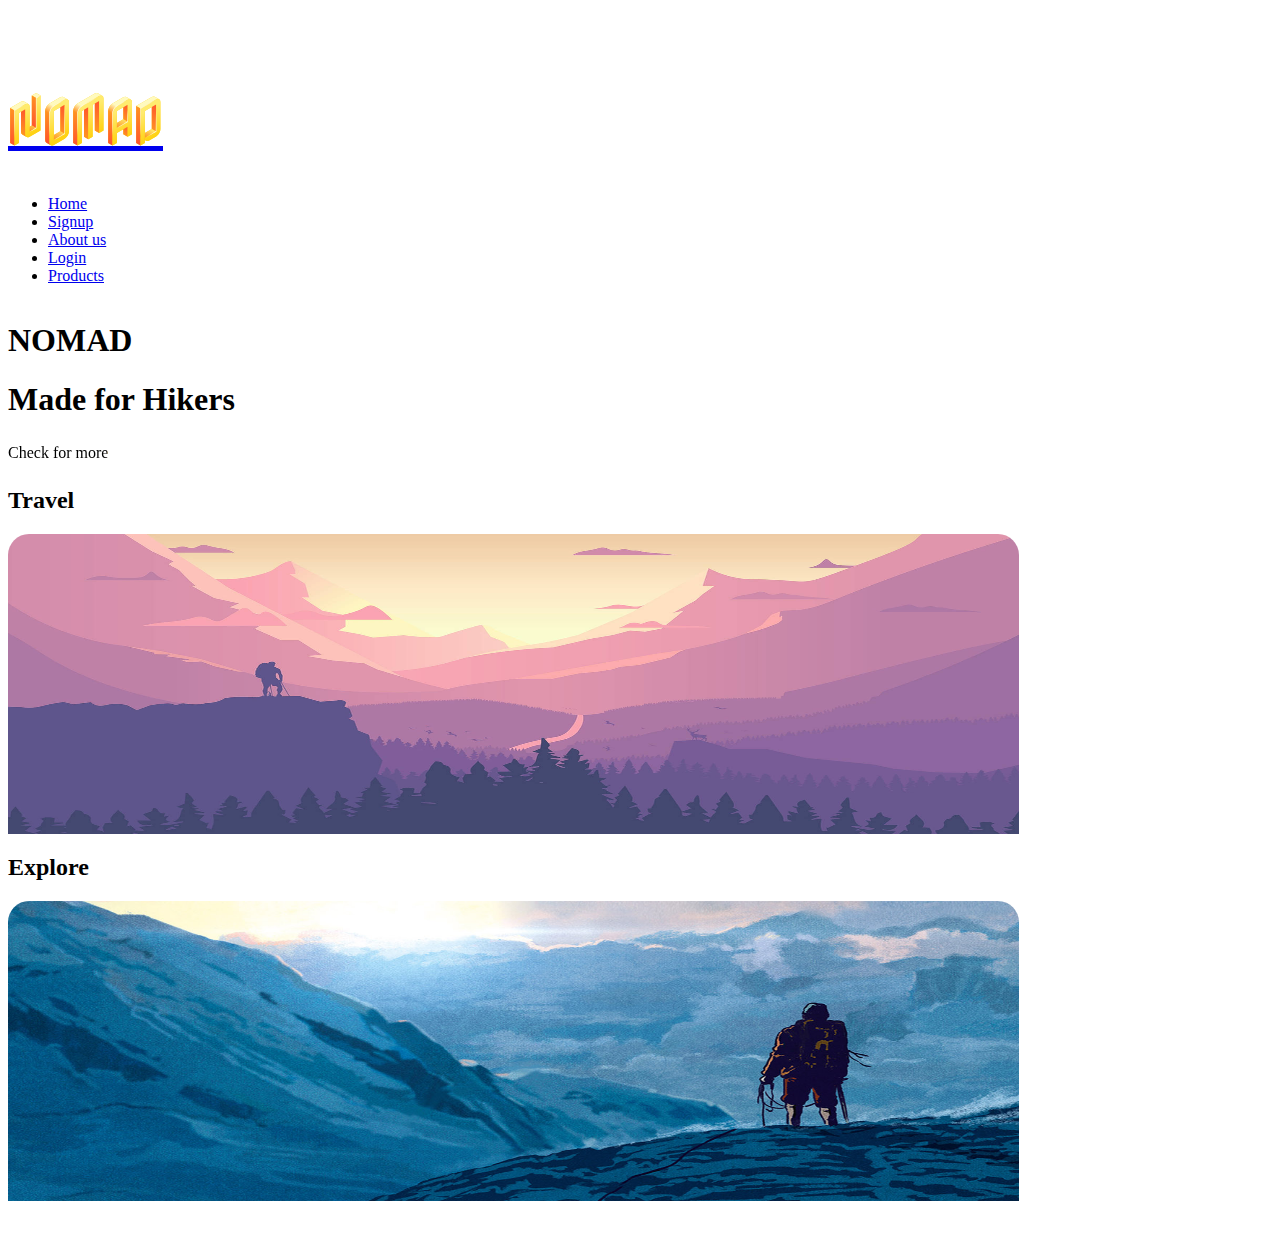
<file: index.html>
<!DOCTYPE html>
<html lang="en">
<head>
    <meta charset="UTF-8">
    <meta http-equiv="X-UA-Compatible" content="IE=edge">
    <meta name="viewport" content="width=device-width, initial-scale=1.0">
    <title>Website</title>
    <link rel="stylesheet" href="style.css">
    <!-- CSS only -->
<link href="https://cdn.jsdelivr.net/npm/bootstrap@5.2.1/dist/css/bootstrap.min.css" rel="stylesheet" integrity="sha384-iYQeCzEYFbKjA/T2uDLTpkwGzCiq6soy8tYaI1GyVh/UjpbCx/TYkiZhlZB6+fzT" crossorigin="anonymous">
<link rel="preconnect" href="https://fonts.googleapis.com">
<link rel="preconnect" href="https://fonts.gstatic.com" crossorigin>
<link href="https://fonts.googleapis.com/css2?family=Nabla&display=swap" rel="stylesheet">
</head>
<body>
    <header class="d-flex flex-wrap justify-content-center py-3 mb-4 border-bottom">
        <a href="/" class="d-flex align-items-center mb-3 mb-md-0 me-md-auto text-dark text-decoration-none">
          <svg class="bi me-2" width="40" height="32"><use xlink:href="#bootstrap"></use></svg>
          <span  class="fs-4"> <h1 style="font-size: 50px;">NOMAD</h1></span>
        </a>
  
        <ul class="nav nav-pills">
          <li class="nav-item "><a href="./index.html" id="gg" class="bg-dark text-white nav-link active" aria-current="page">Home</a></li>
          <li class="nav-item"><a href="./Signup.php" class="text-dark nav-link">Signup</a></li>
          <li class="nav-item"><a href="./About.html" class="text-dark nav-link">About us</a></li>
          <li class="nav-item"><a href="./Login.php" class="text-dark nav-link">Login</a></li>
          <li class="nav-item"><a href="./products.php" class="text-dark nav-link">Products</a></li>
        </ul>
      </header>
    
      <div class="position-relative overflow-hidden p-3 p-md-5 m-md-3 text-center bg-light">
        <div class="col-md-5 p-lg-5 mx-auto my-5">
          <h1 class="display-4 font-weight-normal">NOMAD</h1>
          <p class="lead font-weight-normal"></p>
         
        </div>
        <div class="position-relative overflow-hidden p-3 p-md-5 m-md-3 text-center bg-light">
          <div class="col-md-5 p-lg-5 mx-auto my-5">
            <h1 class="display-4 font-weight-normal">Made for Hikers</h1>
            <p class="lead font-weight-normal">  <a class="gg" href="./About.html">Check for more</a></p>
           
          </div> 

        <div class="product-device box-shadow d-none d-md-block"></div>
        <div class="product-device product-device-2 box-shadow d-none d-md-block"></div>
      </div>
      <div class="bg-dark mr-md-3 pt-3 px-3 pt-md-5 px-md-5 text-center text-white overflow-hidden">
        <div class="my-3 py-3">
          <h2 class="display-5">Travel</h2>
          <p class="lead"></p>
        </div>
        <div class="bg-light box-shadow mx-auto" style="width: 80%; height: 300px; border-radius: 21px 21px 0 0;"> <img  style="width: 100%; height: 300px; border-radius: 21px 21px 0 0;" src="./images/hikers.jpg" alt=""></div>
      </div>
      <div class="bg-dark mr-md-3 pt-3 px-3 pt-md-5 px-md-5 text-center text-white overflow-hidden">
        <div class="my-3 py-3">
          <h2 class="display-5">Explore</h2>
          <p class="lead"></p>
        </div>
        <div class="bg-light box-shadow mx-auto" style="width: 80%; height: 300px; border-radius: 21px 21px 0 0;"> <img  style="width: 100%; height: 300px; border-radius: 21px 21px 0 0;" src="./images/hikers5.jpg" alt=""></div>
      </div>
      <footer class="bg-light text-center text-lg-start">
      <!-- Copyright -->
      <div class="text-center p-3 bg-dark" ">
       <div id="footer"><h4></h4></div> 
      </div>
    </footer>
      </div>

  
    <!-- Copyright -->
    <footer class="bg-light text-center text-lg-start">
      <!-- Copyright -->
      <div class="text-center p-3 bg-dark" ">
       <div id="footer"><h4></h4></div> 
      </div>
    </footer>
    <style>
      html {
        overflow: scroll;
        overflow-x: hidden;
    }
    ::-webkit-scrollbar {
        width: 0;  /* Remove scrollbar space */
        background: transparent;  /* Optional: just make scrollbar invisible */
    }
    /* Optional: show position indicator in red */
    ::-webkit-scrollbar-thumb {
        background: #FF0000;
    }
    .gg{
      background-image: linear-gradient(
        to right,
        #dfb355,
        #e29e50 50%,
        #000 50%
      );
      background-size: 200% 100%;
      background-position: -100%;
      display: inline-block;
      padding: 5px 0;
      position: relative;
      -webkit-background-clip: text;
      -webkit-text-fill-color: transparent;
      transition: all 0.3s ease-in-out;
    }
    
    .gg:before {
      content: '';
      background: #ebe15a;
      display: block;
      position: absolute;
      bottom: -3px;
      left: 0;
      width: 0;
      height: 3px;
      transition: all 0.3s ease-in-out;
    }
    
    .gg:hover {
     background-position: 0;
    }
    
    .gg:hover::before {
      width:100%;
    }


    </style>
</body>
</html>
</file>
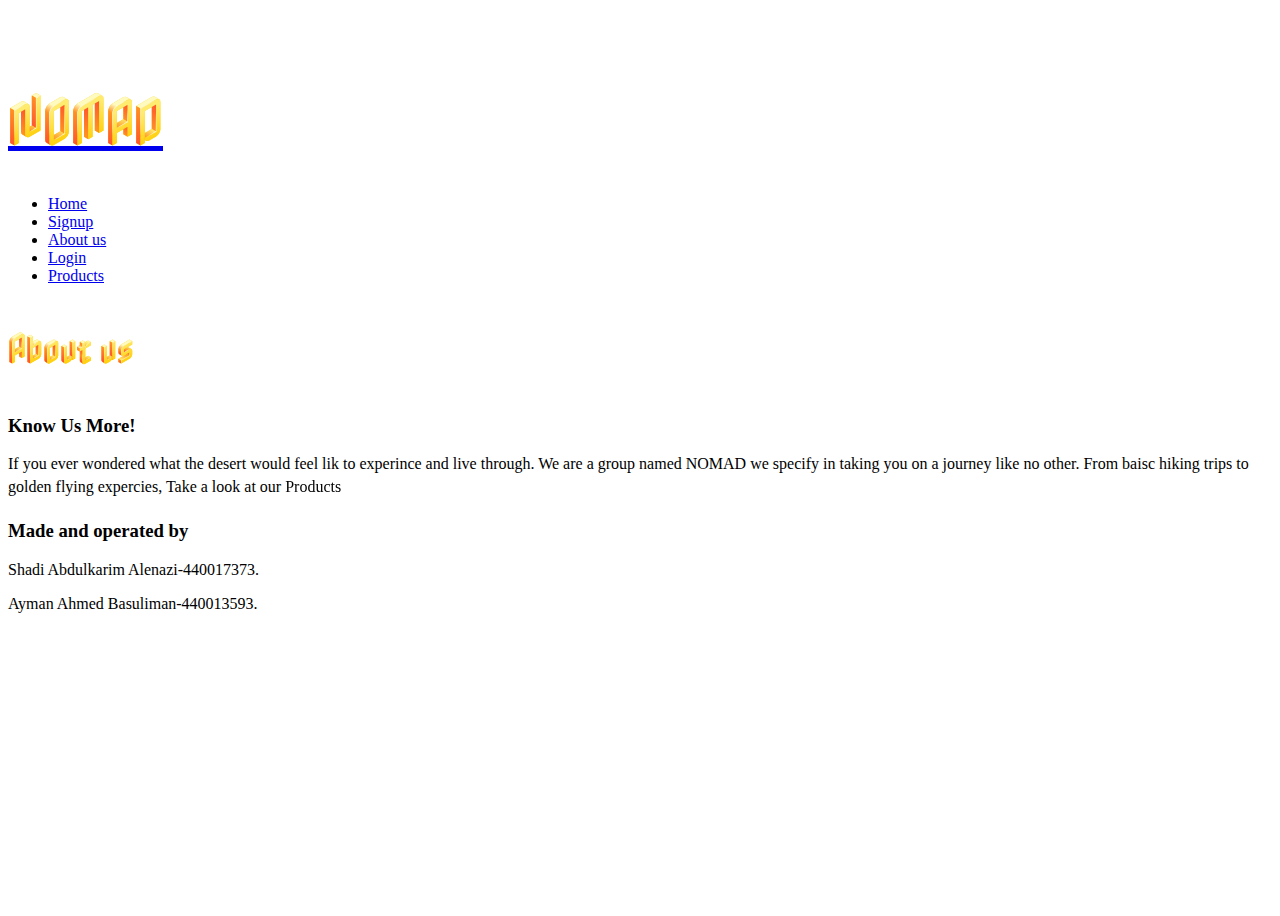
<file: About.html>
<!DOCTYPE html>
<html lang="en">
<head>
    <meta charset="UTF-8">
    <meta http-equiv="X-UA-Compatible" content="IE=edge">
    <meta name="viewport" content="width=device-width, initial-scale=1.0">
    <title>Website</title>
    <link rel="stylesheet" href="style.css">
    <!-- CSS only -->
<link href="https://cdn.jsdelivr.net/npm/bootstrap@5.2.1/dist/css/bootstrap.min.css" rel="stylesheet" integrity="sha384-iYQeCzEYFbKjA/T2uDLTpkwGzCiq6soy8tYaI1GyVh/UjpbCx/TYkiZhlZB6+fzT" crossorigin="anonymous">
<link rel="preconnect" href="https://fonts.googleapis.com">
<link rel="preconnect" href="https://fonts.gstatic.com" crossorigin>
<link href="https://fonts.googleapis.com/css2?family=Nabla&display=swap" rel="stylesheet">
</head>
<body>
    <header class="d-flex flex-wrap justify-content-center py-3 mb-4 border-bottom">
        <a href="/" class="d-flex align-items-center mb-3 mb-md-0 me-md-auto text-dark text-decoration-none">
          <svg class="bi me-2" width="40" height="32"><use xlink:href="#bootstrap"></use></svg>
          <span  class="fs-4"> <h1 style="font-size: 50px;">NOMAD</h1></span>
        </a>
  
        <ul class="nav nav-pills">
          <li class="nav-item "><a href="./index.html" class="bg-dark text-white nav-link active" aria-current="page">Home</a></li>
          <li class="nav-item"><a href="./Signup.php" class="text-dark nav-link">Signup</a></li>
          <li class="nav-item"><a href="./About.html" class="text-dark nav-link">About us</a></li>
          <li class="nav-item"><a href="./Login.php" class="text-dark nav-link">Login</a></li>
          <li class="nav-item"><a href="./products.php" class="text-dark nav-link">Products</a></li>

        </ul>
      </header>

       <!-- Hero -->
  <div class="p-5 text-center ">
    <h1 class="mb-3"> <span>About us</span></h1>
    

  </div>
  <!-- Hero -->
</div>
<div class="container">
<h3 class="mbr-section-subtitle align-center mbr-light pb-5 mbr-fonts-style display-2">Know Us More!</h3>

<p class="mbr-text align-center pb-1 mbr-fonts-style display-6">
  If you ever wondered what the desert would feel lik to experince and live through. We are a group named NOMAD we specify in taking you on a journey like no other.
  From baisc hiking trips to golden flying expercies, Take a look at our <a class="gg" href="./products.php">Products</a>
</p>
<h3 class="mbr-section-subtitle align-center mbr-light pb-4 mbr-fonts-style display-2">Made and operated by</h3>
<p class="mbr-text align-center pb-2 mbr-fonts-style display-7">
Shadi Abdulkarim Alenazi-440017373.
</p>
<p class="mbr-text align-center pb-2 mbr-fonts-style display-7">
 Ayman Ahmed Basuliman-440013593.
  </p>

</div>
<!-- Hero -->


<style>
.gg{
  background-image: linear-gradient(
    to right,
    #dfb355,
    #e29e50 50%,
    #000 50%
  );
  background-size: 200% 100%;
  background-position: -100%;
  display: inline-block;
  padding: 5px 0;
  position: relative;
  -webkit-background-clip: text;
  -webkit-text-fill-color: transparent;
  transition: all 0.3s ease-in-out;
}

.gg:before {
  content: '';
  background: #ebe15a;
  display: block;
  position: absolute;
  bottom: -3px;
  left: 0;
  width: 0;
  height: 3px;
  transition: all 0.3s ease-in-out;
}

.gg:hover {
 background-position: 0;
}

.gg:hover::before {
  width:100%;
}
</style>
  
 <footer class="bg-light text-center text-lg-start">
  <!-- Copyright -->
  <div class="text-center p-3 bg-dark" ">
   <div id=""><h4></h4></div> 
  </div>
</footer>
</body>
</html>
</file>
<file: style.css>
span{
    font-family: 'Nabla', cursive;
    
}
footer{
    position:relative;
}
h4{
    color: whitesmoke;
}
@media (min-width:320px)  { /* smartphones, iPhone, portrait 480x320 phones */ }
@media (min-width:481px)  { /* portrait e-readers (Nook/Kindle), smaller tablets @ 600 or @ 640 wide. */ }
@media (min-width:641px)  { /* portrait tablets, portrait iPad, landscape e-readers, landscape 800x480 or 854x480 phones */ }
@media (min-width:961px)  { 

      }/* tablet, landscape iPad, lo-res laptops ands desktops */ 
@media (min-width:1025px) { /* big landscape tablets, laptops, and desktops */ }
@media (min-width:1281px) { /* hi-res laptops and desktops */ }


body{
    min-height: 100vh;
    display: flex;
    flex-direction: column;
   
}
footer{
    margin-top: auto;
}
</file>
